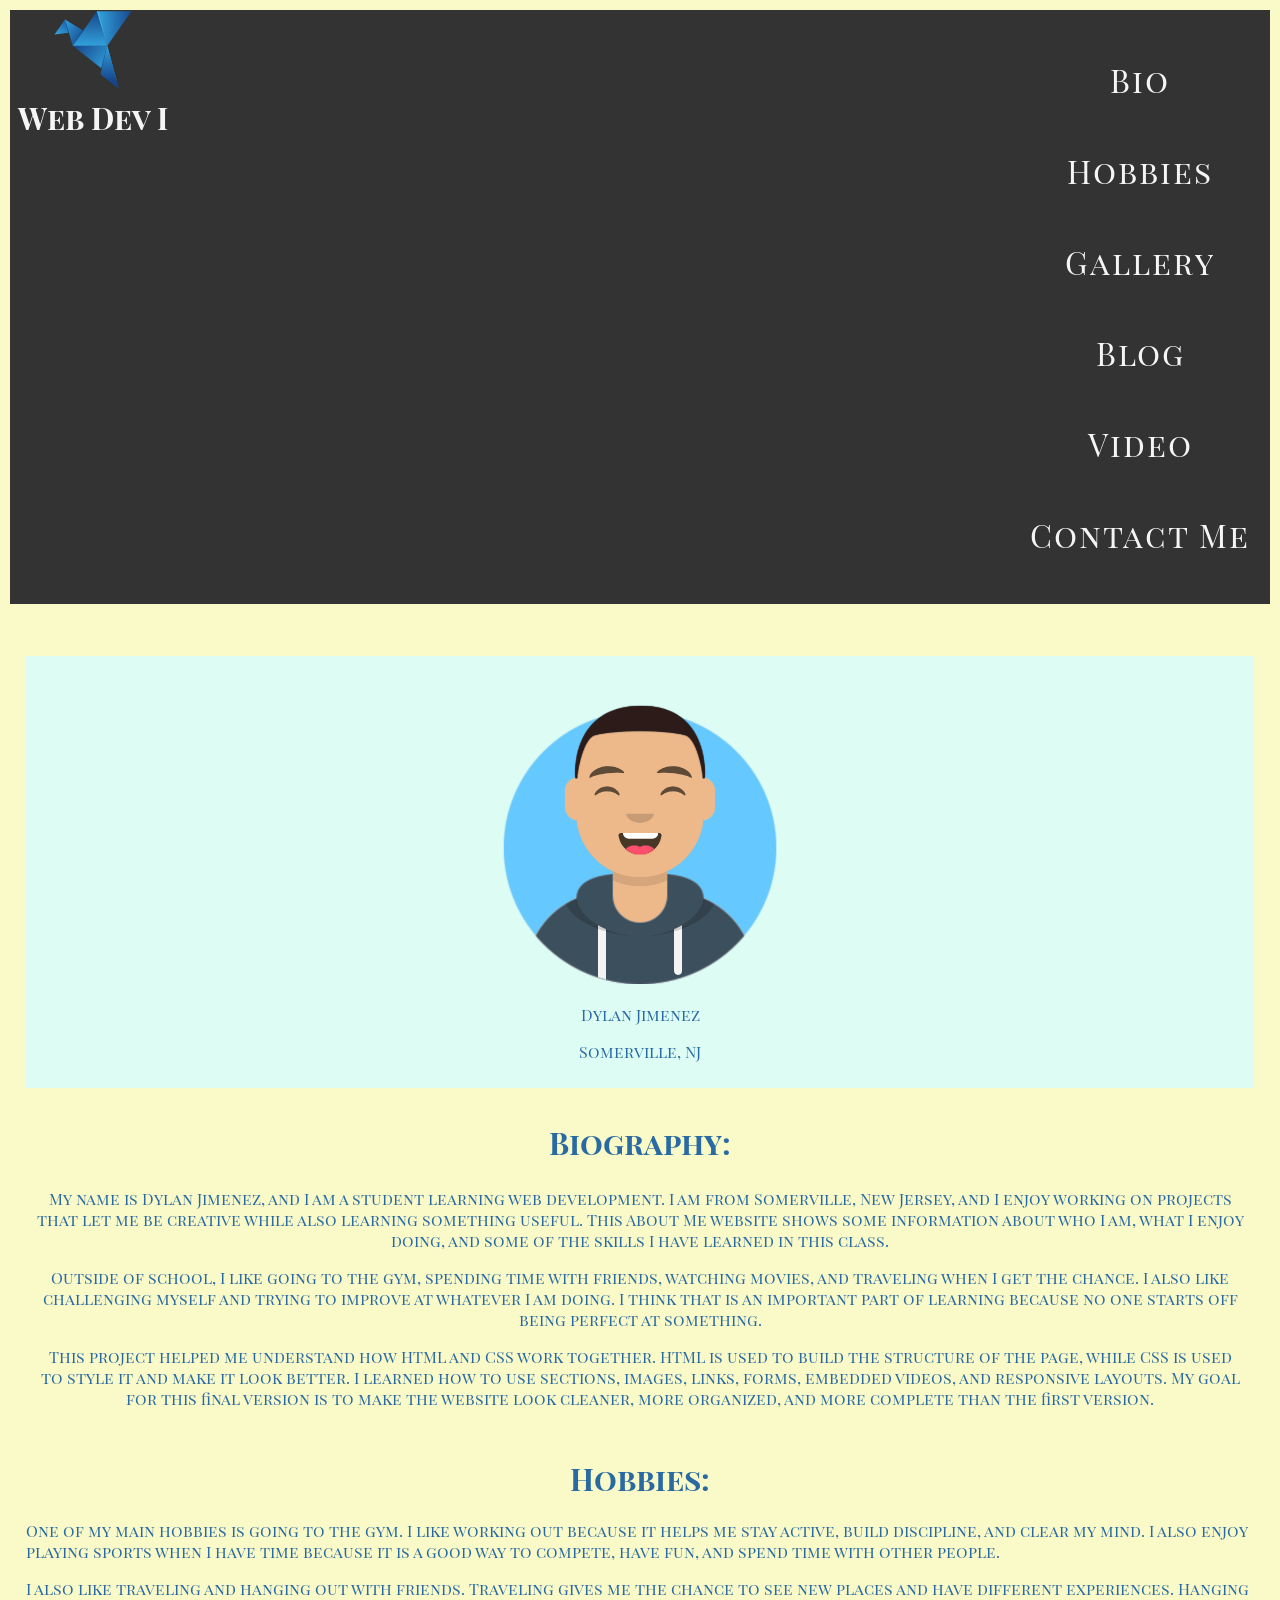
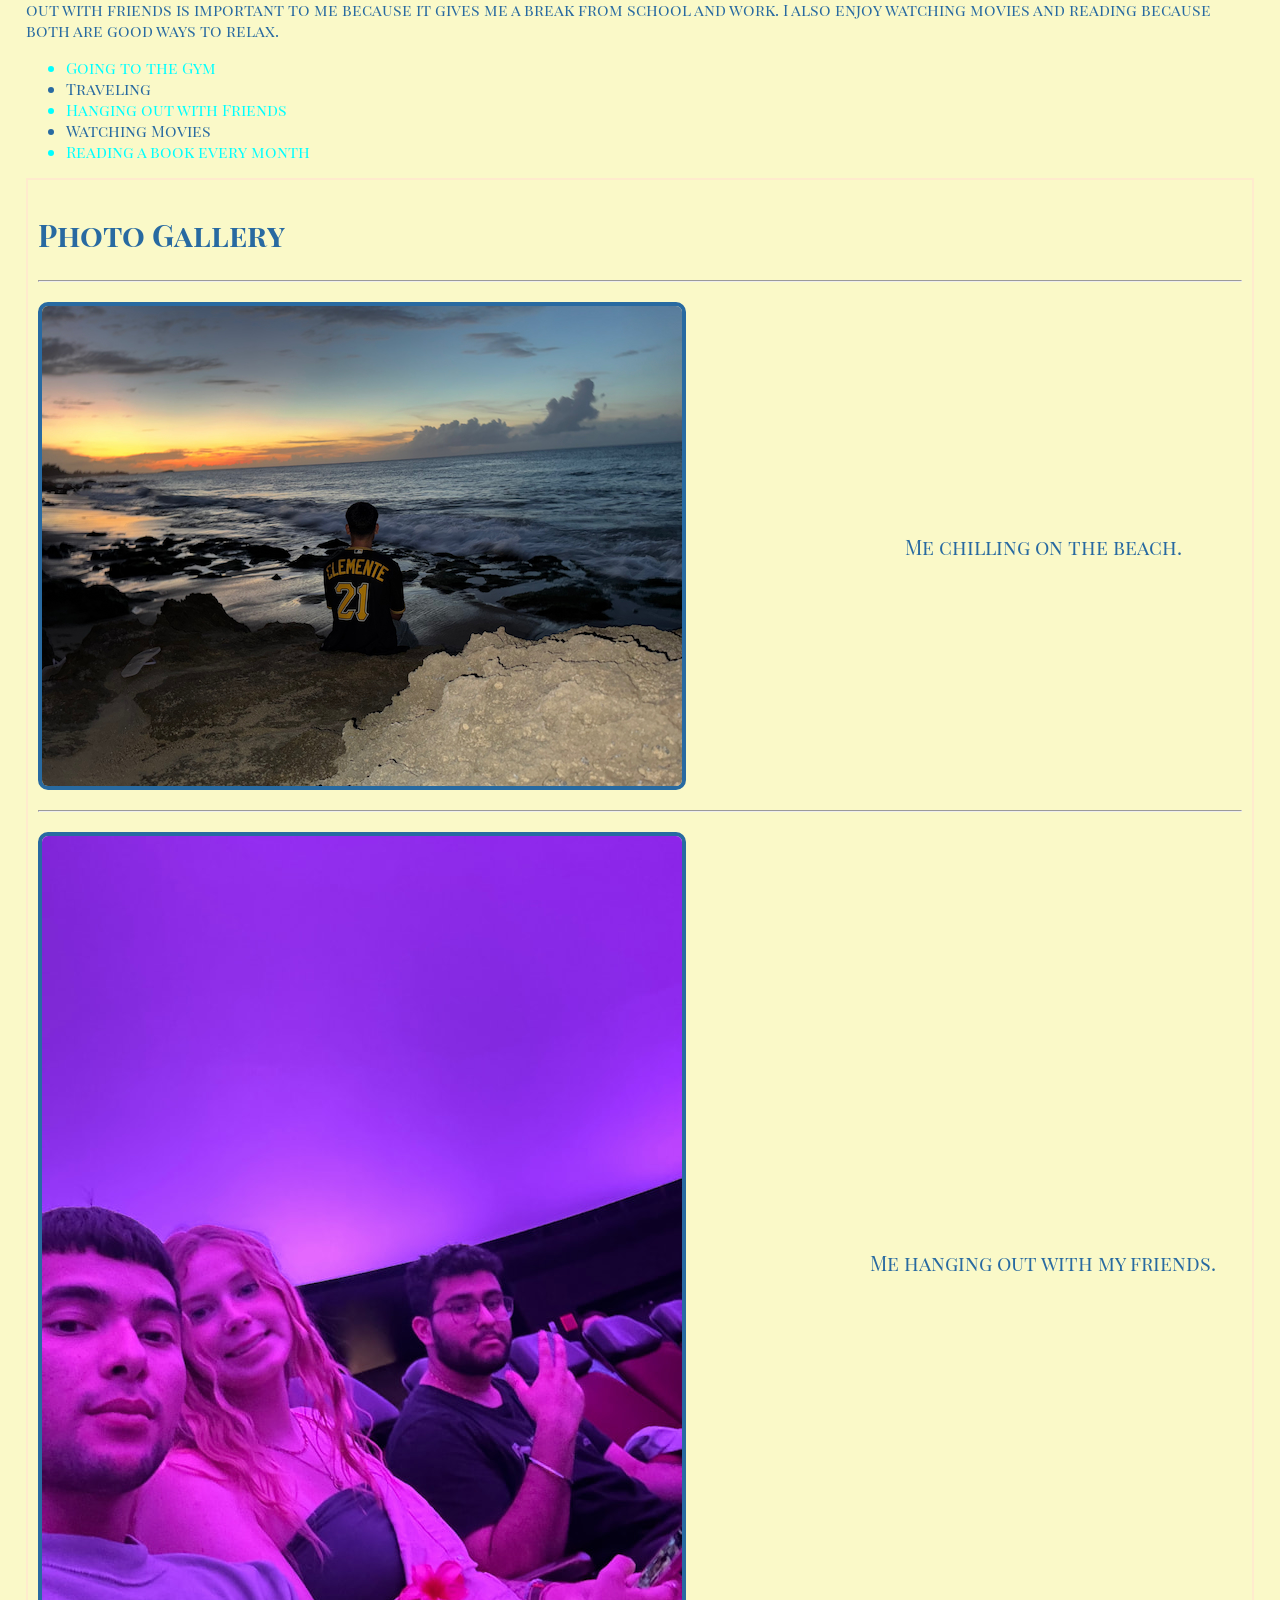
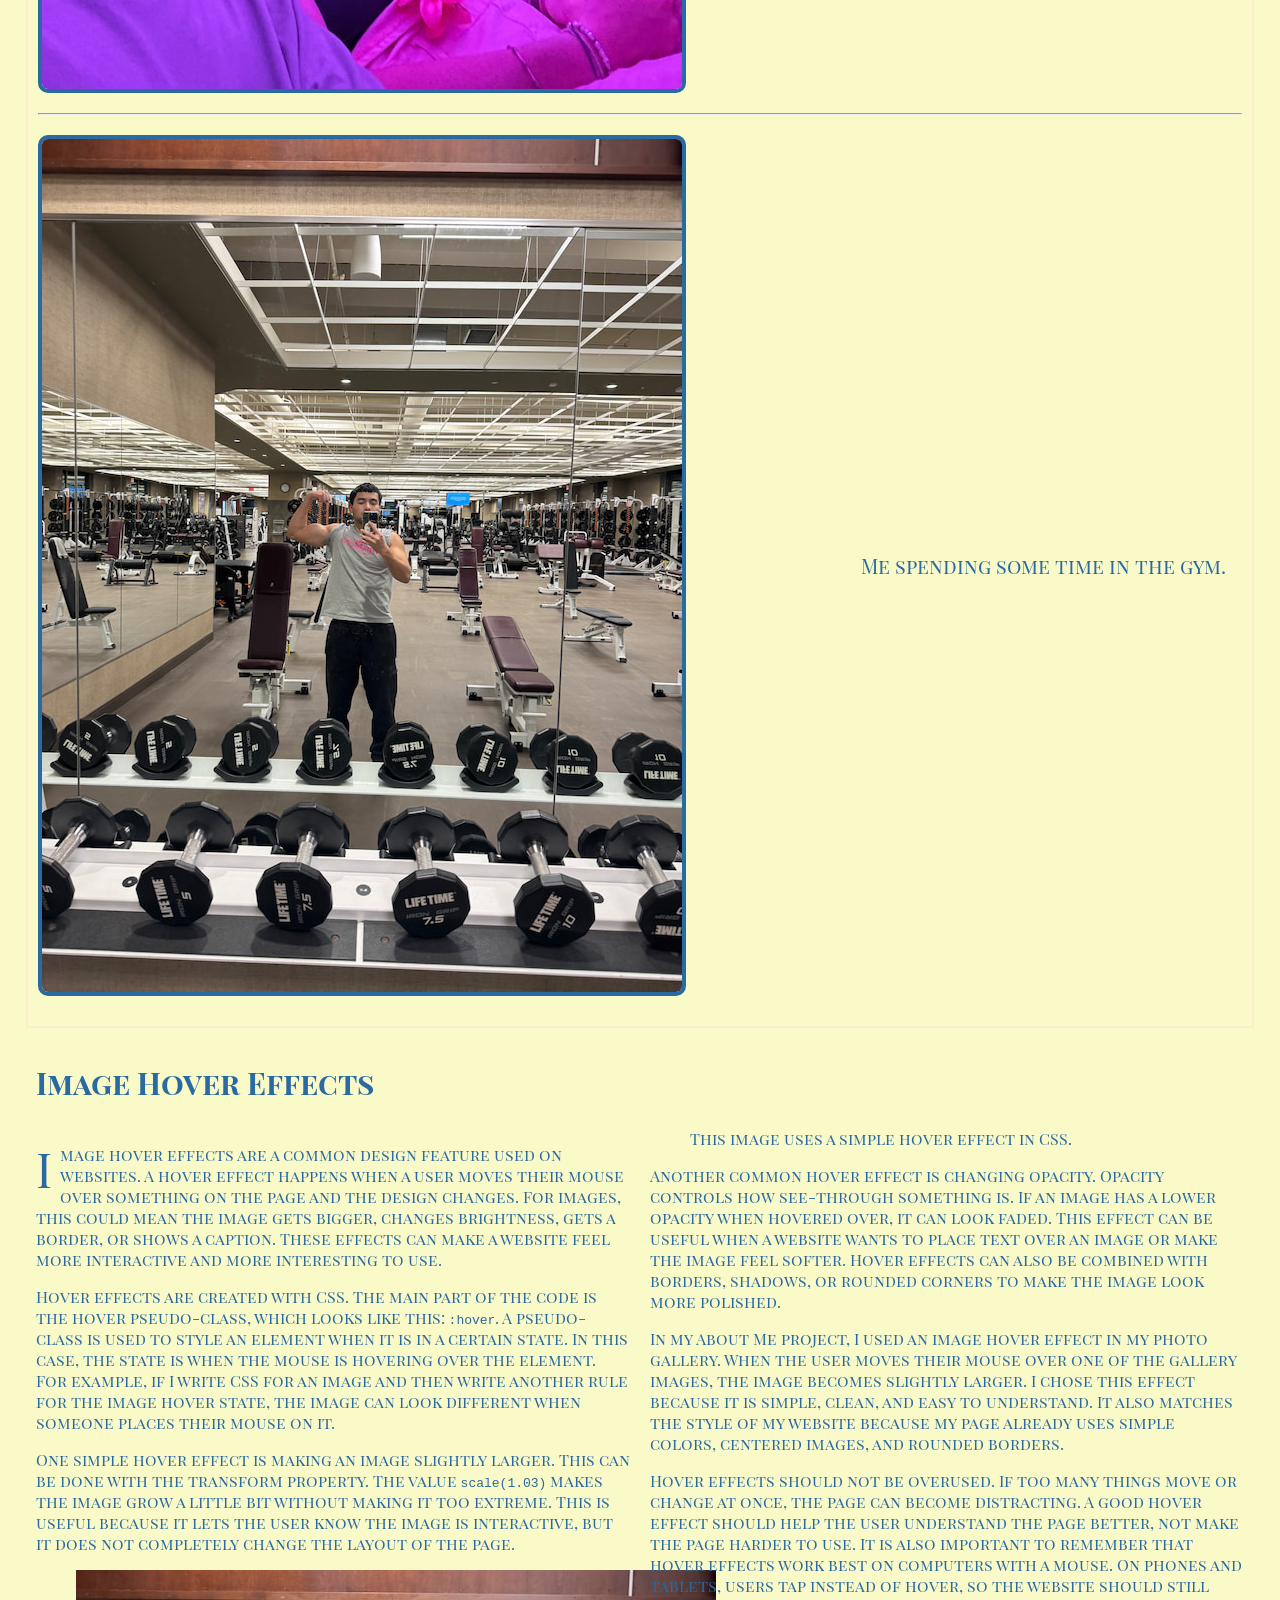
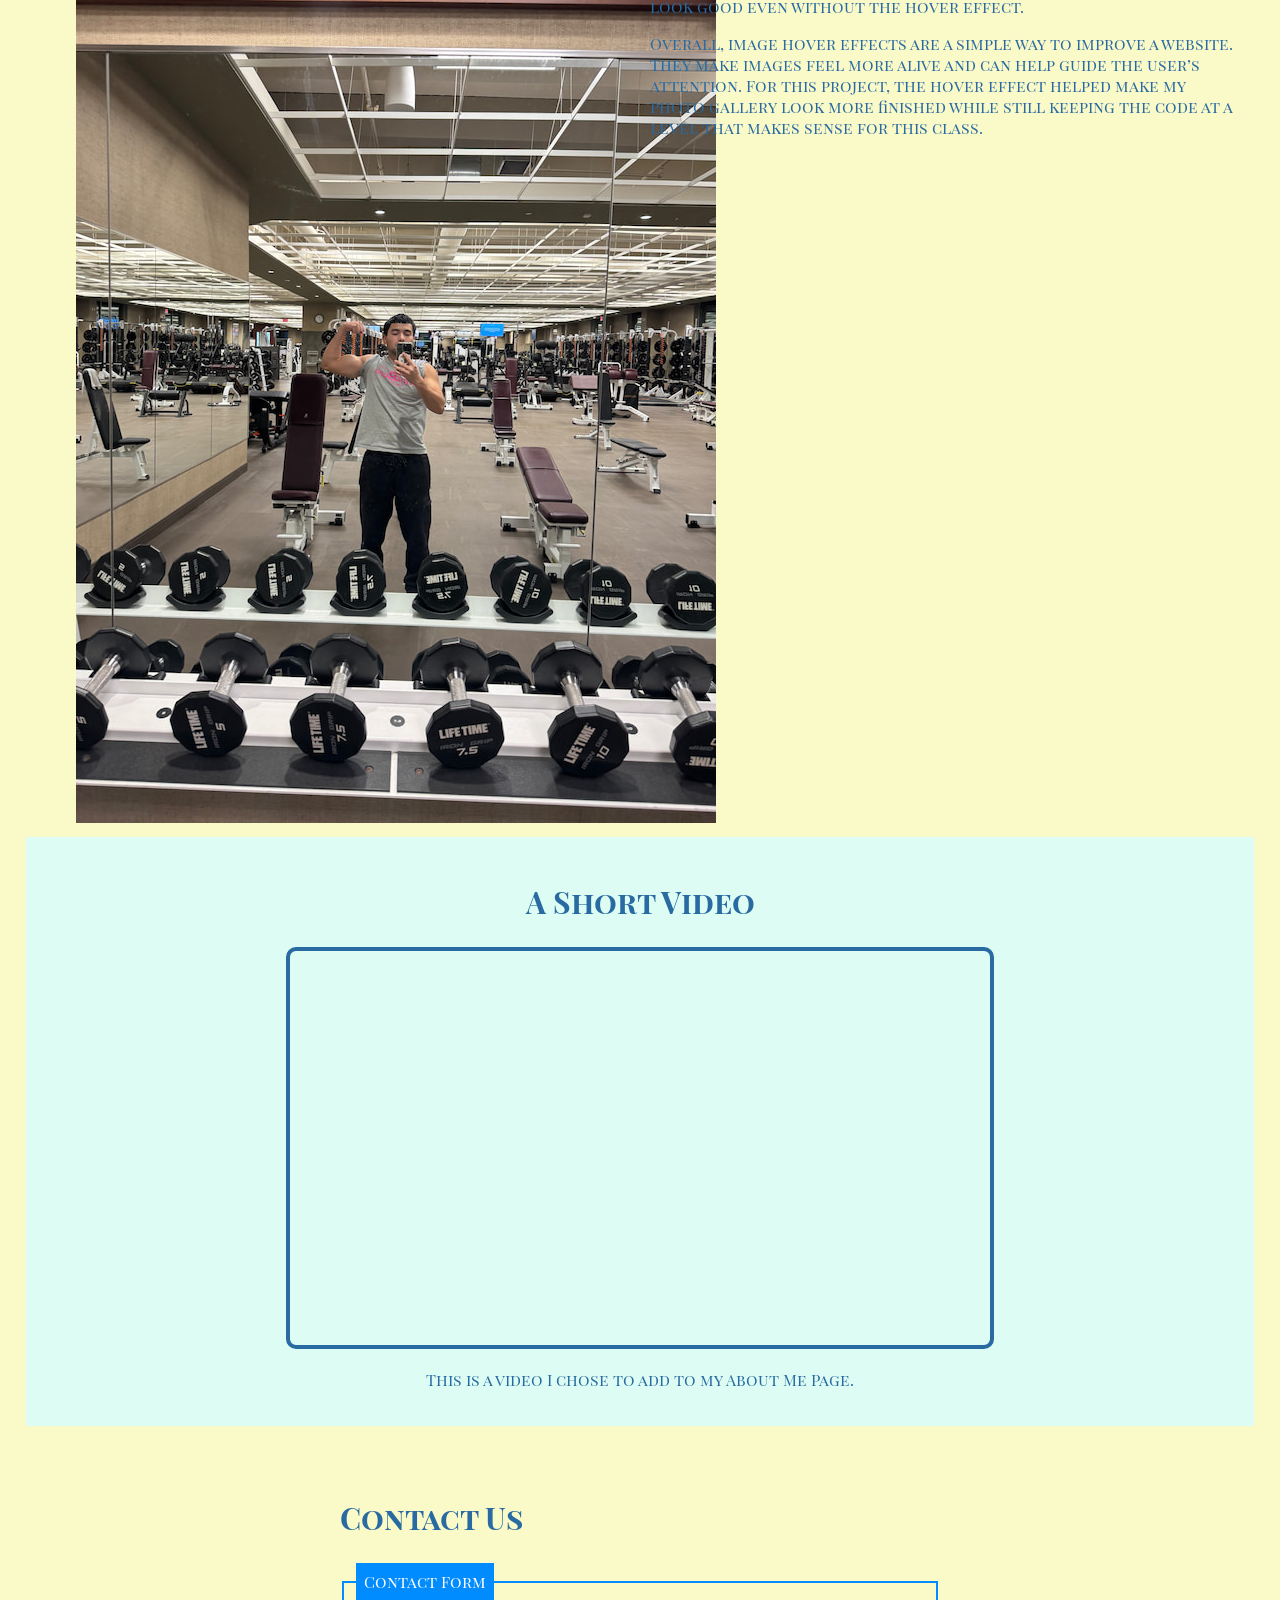
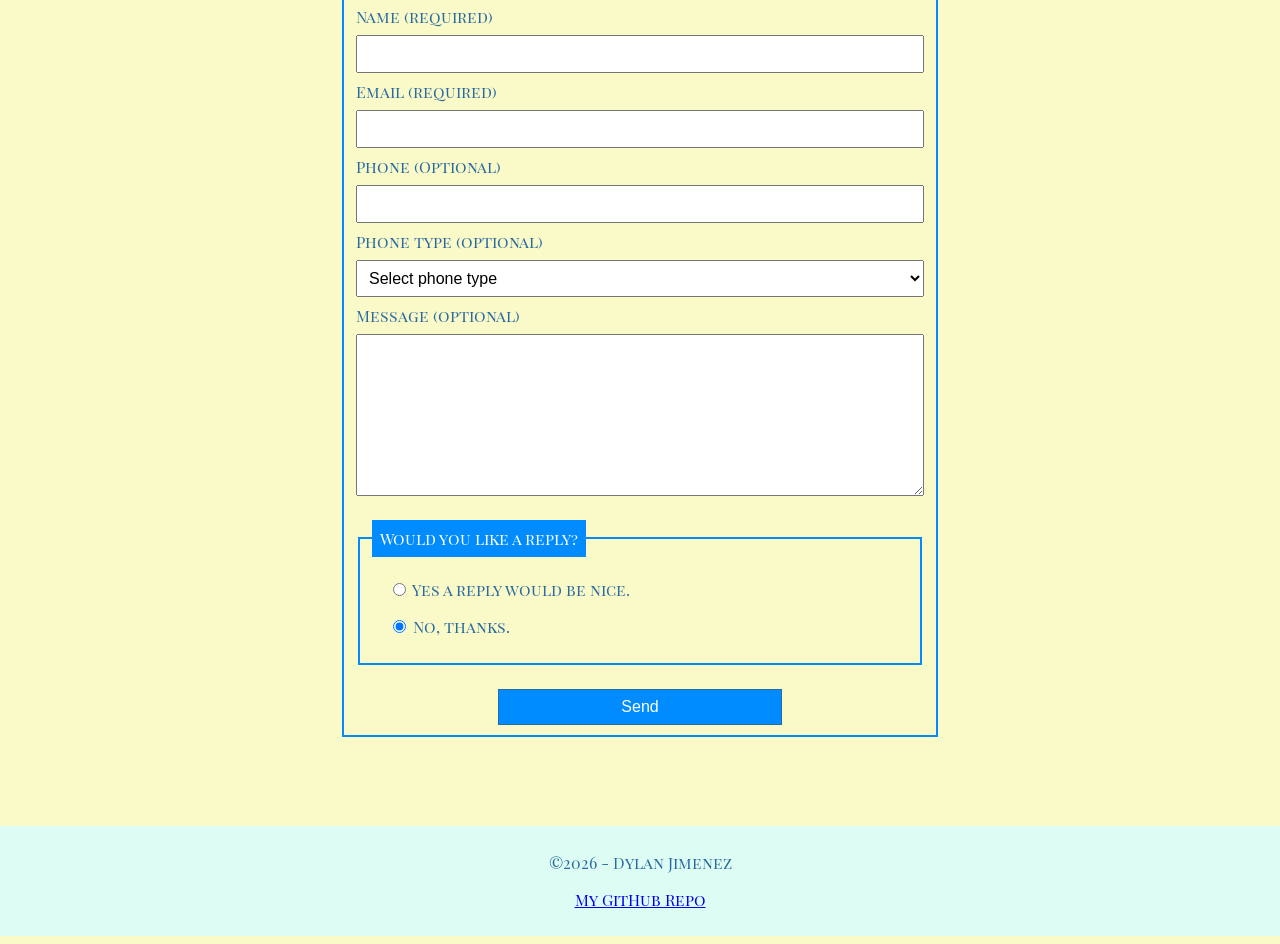
<file: index.html>
<!DOCTYPE html>
<html lang="en">

    <head>
        <meta charset="UTF-8">
        <meta name="viewport" content="width=device-width, initial-scale=1.0">
        <title>About Me</title>

        <link rel="preconnect" href="https://fonts.googleapis.com">
        <link rel="preconnect" href="https://fonts.gstatic.com" crossorigin>
        <link
            href="https://fonts.googleapis.com/css2?family=Playfair+Display+SC:ital,wght@0,400;0,700;0,900;1,400;1,700;1,900&display=swap"
            rel="stylesheet">

        <link rel="stylesheet" href="css/style.css">
        <link rel="stylesheet" href="css/nav.css">
    </head>

    <body>
        <!--the body element contains all content shown to a visitor-->

        <header>
            <!--the header shows logos and the page title-->
            <nav class="navbar">
                <div class="logo">
                    <img src="img/ptra-logo-1913689.svg"
                        alt="Blue origami logo">
                    <h1 class="logo-title">Web Dev I</h1>
                </div>

                <input type="checkbox" id="menu-toggle">
                <label for="menu-toggle" class="hamburger">&#9776;</label>

                <div class="navbar-links">
                    <ul>
                        <li><a href="#bio" class="nav-links">Bio</a></li>
                        <li><a href="#hobbies" class="nav-links">Hobbies</a>
                        </li>
                        <li><a href="#gallery" class="nav-links">Gallery</a>
                        </li>
                        <li><a href="#lit" class="nav-links">Blog</a></li>
                        <li><a href="#video" class="nav-links">Video</a></li>
                        <li><a href="#contact" class="nav-links">Contact Me</a>
                        </li>
                    </ul>
                </div>
            </nav>
        </header>

        <main>
            <!--The main envelops important page contents-->

            <section id="hero">
                <img src="img/avataaars.png" alt="Avatar picture of myself">

                <div>
                    <p>Dylan Jimenez</p>
                    <p>Somerville, NJ</p>
                </div>
            </section>

            <section id="bio">

                <h2>Biography:</h2>

                <div>
                    <p>
                        My name is Dylan Jimenez, and I am a student learning
                        web development. I am from Somerville, New Jersey, and I
                        enjoy working on projects that let me be creative while
                        also learning something useful. This About Me website
                        shows some information about who I am, what I enjoy
                        doing, and some of the skills I have learned in this
                        class.
                    </p>

                    <p>
                        Outside of school, I like going to the gym, spending
                        time with friends, watching movies, and traveling when I
                        get the chance. I also like challenging myself and
                        trying to improve at whatever I am doing. I think that
                        is an important part of learning because no one starts
                        off being perfect at something.
                    </p>

                    <p>
                        This project helped me understand how HTML and CSS work
                        together. HTML is used to build the structure of the
                        page, while CSS is used to style it and make it look
                        better. I learned how to use sections, images, links,
                        forms, embedded videos, and responsive layouts. My goal
                        for this final version is to make the website look
                        cleaner, more organized, and more complete than the
                        first version.
                    </p>
                </div>

            </section>

            <section id="hobbies">

                <h2>Hobbies:</h2>

                <div>
                    <p>
                        One of my main hobbies is going to the gym. I like
                        working out because it helps me stay active, build
                        discipline, and clear my mind. I also enjoy playing
                        sports when I have time because it is a good way to
                        compete, have fun, and spend time with other people.
                    </p>

                    <p>
                        I also like traveling and hanging out with friends.
                        Traveling gives me the chance to see new places and have
                        different experiences. Hanging out with friends is
                        important to me because it gives me a break from school
                        and work. I also enjoy watching movies and reading
                        because both are good ways to relax.
                    </p>

                    <ul>
                        <li>Going to the Gym</li>
                        <li>Traveling</li>
                        <li>Hanging out with Friends</li>
                        <li>Watching Movies</li>
                        <li>Reading a book every month</li>
                    </ul>
                </div>

            </section>

            <section id="gallery">

                <h2>Photo Gallery</h2>

                <hr>

                <figure>
                    <img src="img/Beach-640w.jpg" alt="Me at the beach">
                    <figcaption>Me chilling on the beach.</figcaption>
                </figure>

                <hr>

                <figure>
                    <img src="img/friends-640w.jpg" alt="Me and friends">
                    <figcaption>Me hanging out with my friends.</figcaption>
                </figure>

                <hr>

                <figure>
                    <img src="img/Gym-640w.jpg" alt="Me in the gym">
                    <figcaption>Me spending some time in the gym.</figcaption>
                </figure>

            </section>

            <article id="lit">

                <h2>Image Hover Effects</h2>

                <div>

                    <p>
                        Image hover effects are a common design feature used on
                        websites. A hover effect happens when a user moves their
                        mouse over something on the page and the design changes.
                        For images, this could mean the image gets bigger,
                        changes brightness, gets a border, or shows a caption.
                        These effects can make a website feel more interactive
                        and more interesting to use.
                    </p>

                    <p>
                        Hover effects are created with CSS. The main part of the
                        code is the hover pseudo-class, which looks like this:
                        <code>:hover</code>. A pseudo-class is used to style an
                        element when it is in a certain state. In this case, the
                        state is when the mouse is hovering over the element.
                        For example, if I write CSS for an image and then write
                        another rule for the image hover state, the image can
                        look different when someone places their mouse on it.
                    </p>

                    <p>
                        One simple hover effect is making an image slightly
                        larger. This can be done with the transform property.
                        The value <code>scale(1.03)</code> makes the image grow
                        a little bit without making it too extreme. This is
                        useful because it lets the user know the image is
                        interactive, but it does not completely change the
                        layout of the page.
                    </p>

                    <figure>
                        <img src="img/Gym-640w.jpg"
                            alt="Example of image hover effect">
                        <figcaption>This image uses a simple hover effect in
                            CSS.</figcaption>
                    </figure>

                    <p>
                        Another common hover effect is changing opacity. Opacity
                        controls how see-through something is. If an image has a
                        lower opacity when hovered over, it can look faded. This
                        effect can be useful when a website wants to place text
                        over an image or make the image feel softer. Hover
                        effects can also be combined with borders, shadows, or
                        rounded corners to make the image look more polished.
                    </p>

                    <p>
                        In my About Me project, I used an image hover effect in
                        my photo gallery. When the user moves their mouse over
                        one of the gallery images, the image becomes slightly
                        larger. I chose this effect because it is simple, clean,
                        and easy to understand. It also matches the style of my
                        website because my page already uses simple colors,
                        centered images, and rounded borders.
                    </p>

                    <p>
                        Hover effects should not be overused. If too many things
                        move or change at once, the page can become distracting.
                        A good hover effect should help the user understand the
                        page better, not make the page harder to use. It is also
                        important to remember that hover effects work best on
                        computers with a mouse. On phones and tablets, users tap
                        instead of hover, so the website should still look good
                        even without the hover effect.
                    </p>

                    <p>
                        Overall, image hover effects are a simple way to improve
                        a website. They make images feel more alive and can help
                        guide the user’s attention. For this project, the hover
                        effect helped make my photo gallery look more finished
                        while still keeping the code at a level that makes sense
                        for this class.
                    </p>

                </div>

            </article>

            <section id="video">
                <h2>A Short Video</h2>

                <iframe id="myVideo" width="560" height="315"
                    src="https://www.youtube.com/embed/VH_aDs4DfJU?si=YCGV6R4V-DKSQ9hM"
                    title="YouTube video player" frameborder="0"
                    allow="accelerometer; autoplay; clipboard-write; encrypted-media; gyroscope; picture-in-picture; web-share"
                    referrerpolicy="strict-origin-when-cross-origin"
                    allowfullscreen></iframe>

                <p>This is a video I chose to add to my About Me Page.</p>
            </section>

            <section id="contact">

                <h2>Contact Us</h2>

                <form id="contactForm" name="contactForm" method="post"
                    data-netlify="true">
                    <input type="hidden" name="form-name" value="contactForm">

                    <fieldset>
                        <legend>Contact Form</legend>

                        <div id="formElements">
                            <!-- name -->
                            <label for="name">Name (required)</label>
                            <input type="text" id="name" name="name" required>

                            <!-- email -->
                            <label for="email">Email (required)</label>
                            <input type="email" id="email" name="email"
                                required>

                            <!-- phone -->
                            <label for="phone">Phone (Optional)</label>
                            <input type="tel" id="phone" name="phone">

                            <!-- phone type -->
                            <label for="phonetype">Phone type (optional)</label>
                            <select id="phonetype" name="phonetype">
                                <option value="" selected>Select phone type
                                </option>
                                <option value="Mobile">Mobile</option>
                                <option value="Work">Work</option>
                                <option value="Home">Home</option>
                            </select>

                            <!-- message -->
                            <label for="message">Message (optional)</label>
                            <textarea id="message" name="message"
                                rows="8"></textarea>

                            <!-- reply -->
                            <fieldset>
                                <legend>Would you like a reply?</legend>

                                <ul>
                                    <li>
                                        <input type="radio" id="message-yes"
                                            name="reply"
                                            value="Yes a reply please.">
                                        <label for="message-yes">Yes a reply
                                            would be nice.</label>
                                    </li>
                                    <li>
                                        <input type="radio" id="message-no"
                                            name="reply" value="No reply please"
                                            checked>
                                        <label for="message-no">No,
                                            thanks.</label>
                                    </li>
                                </ul>
                            </fieldset>

                            <!-- submit -->
                            <button type="submit">Send</button>

                        </div>

                    </fieldset>
                </form>
            </section>

        </main>

        <footer>
            <p>©2026 - Dylan Jimenez</p>
            <p>
                <a href="https://github.com/RVCC-IDMX/about-me-Dylan-Jim.git">My
                    GitHub Repo</a>
            </p>
        </footer>

    </body>

</html>
</file>
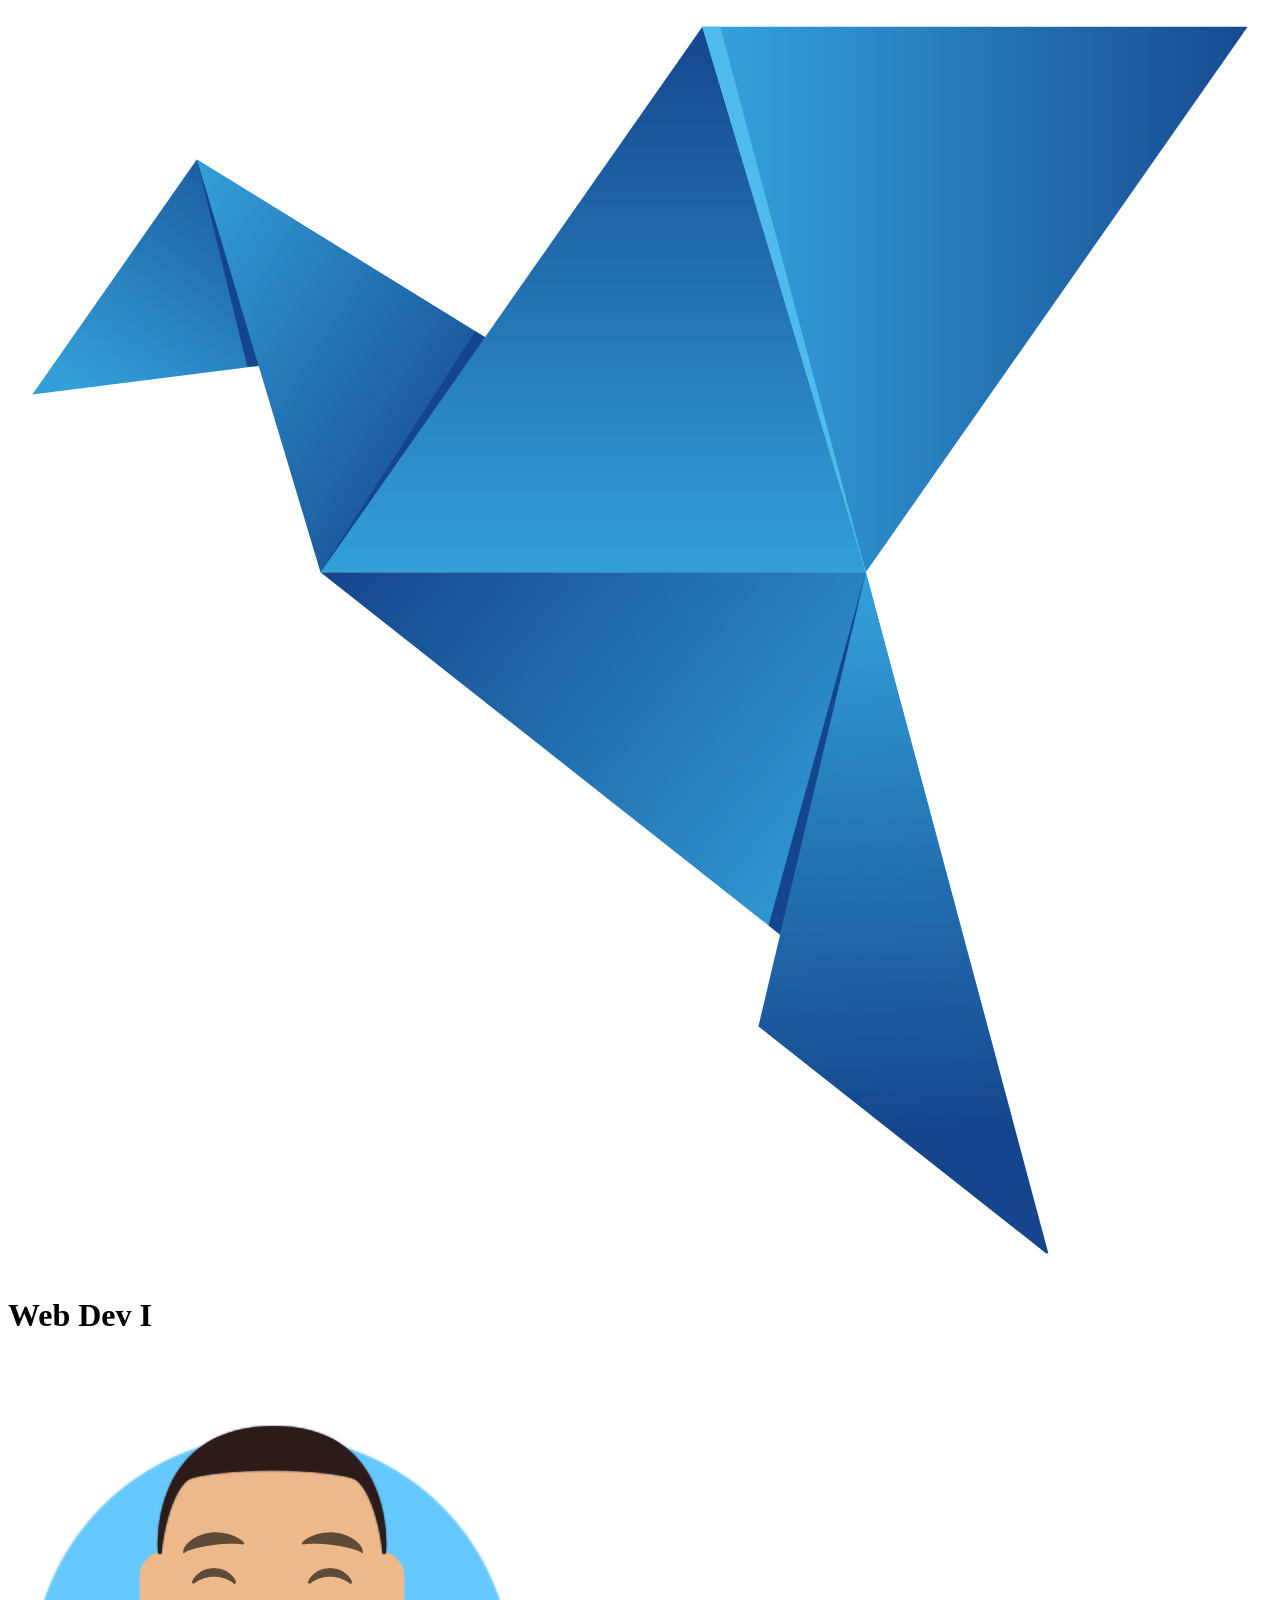
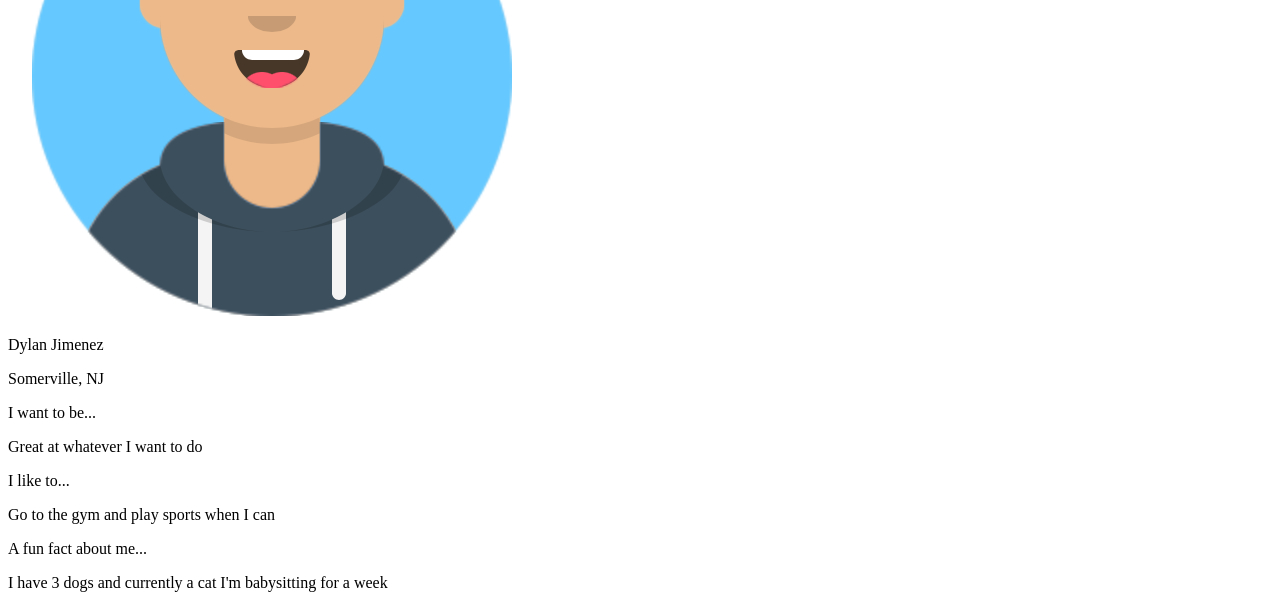
<file: Adding HTML, Images, Text/index.html>
<!DOCTYPE html>
<html lang="en">

    <head>
        <meta charset="UTF-8">
        <meta name="viewport" content="width=device-width, initial-scale=1.0">
        <title>About Me</title>
    </head>

    <body>
        <!--the body element contains all content shown to a visitor-->

        <header>
            <!--the header shows logos and the page title-->
            <img src="img/ptra-logo-1913689.svg" alt="Blue origami logo">
            <h1>Web Dev I</h1>
        </header>

        <main>
            <!--The main envelops important page contents-->

            <section>
                <img src="img/avataaars.png" alt="Avatar picture of myself">

                <div>
                    <p>Dylan Jimenez</p>
                    <p>Somerville, NJ</p>
                </div>
            </section>

            <section>

                <!-- Bio section, Personal info -->

                <div>

                    <p>I want to be...</p>

                    <p>Great at whatever I want to do</p>

                    <p>I like to...</p>
                    <p>Go to the gym and play sports when I can</p>

                    <p>A fun fact about me...</p>
                    <p>I have 3 dogs and currently a cat I'm babysitting for a
                        week</p>

                </div>

            </section>

        </main>

    </body>

</html>
</file>
<file: css/style.css>
body {
    font-family: "Playfair Display SC", serif;
    background-color: #FAF9C8;
    color: #286AA1;
    margin: 0;
}

h1, h2, h3, h4, h5, h6 {
    font-family: "Playfair Display SC", serif;
    font-size: 30px;
}

header {
    text-align: center;
    padding: 10px;
}

header img {
    width: 80px;
}

#hero, footer {
    background-color: #DDFDF4;
    text-align: center;
    padding: 10px;
}

/* Hero Section */
#hero img {
    width: 300px;
    max-width: 100%;
}

/* Bio Section */
#bio {
    text-align: center;
    padding: 10px;
}

/* Hobbies */
#hobbies {
    display: flex;
    flex-direction: column;
    align-items: center;
}

#hobbies h2 {
    margin-bottom: 5px;
}

#hobbies ul li:nth-child(odd) {
    color: aqua;
}

/* Gallery */
#gallery {
    border: 2px solid blanchedalmond;
    padding: 10px;
}

#gallery img {
    max-width: 100%;
}

#gallery figure {
    text-align: center;
    margin: 20px 0;
}

/* Literature */
#lit {
    padding: 10px;
}

/* Drop cap */
#lit p:first-child::first-letter {
    font-size: 3rem;
    float: left;
    margin-right: 8px;
    line-height: 1;
}

/* Tablet size */
@media screen and (min-width: 60em) {

    #gallery figure {
        display: grid;
        grid-template-columns: 2fr 1fr;
        align-items: center;
        gap: 10px;
    }

    #gallery figcaption {
        display: flex;
        justify-content: center;
        align-items: center;
        font-size: 20px;
    }

    #lit div {
        columns: 2;
        column-gap: 20px;
    }
}

/* Larger screen */
@media screen and (min-width: 100em) {

    #gallery {
        display: grid;
        grid-template-columns: 1fr 1fr 1fr;
        gap: 15px;
    }

    #gallery h2 {
        grid-column: 1 / 4;
        text-align: center;
    }

    #gallery hr {
        display: none;
    }

    #gallery figure {
        display: block;
    }

    #gallery figcaption {
        display: block;
        text-align: center;
        font-size: 16px;
    }
}

/* Contact form */
#formElements {
    display:grid;
    row-gap:.5em;
}

#contact {
    padding: 1rem;
    max-width:600px;
    margin: 2rem auto;
}

fieldset {
    border: 2px solid #008cff;
    margin-top:1em;
    margin-bottom:1em;
}

legend {
    background-color:#008cff;
    color: white;
    padding:.5em;
}

#contact input, #contact textarea, #contact select, #contact button {
    padding: 0.5em;
    font-size:1rem;
}

#contact ul {
    list-style:none;
    padding:0px;
}
#contact li {
    margin:1rem;
}
#contact button {
    background-color:#008cff;
    color:white;
    border: 1px solid #286AA1;
    max-width:400px;
    width:50%;
    justify-self: center;
}

/* Video section */
#video {
    text-align: center;
    background-color: #DDFDF4;
    padding: 20px;
}

#myVideo {
    width: 80%;
    max-width: 700px;
    aspect-ratio: 16 / 9;
    height: auto;
    border: 4px solid #286AA1;
    border-radius: 10px;
}

/* Gallery hover effect */
#gallery img {
    border: 4px solid #286AA1;
    border-radius: 10px;
}

#gallery img:hover {
    transform: scale(1.03);
}

/* Hamburger Menu */
#menu-toggle {
    display: none;
}

.hamburger {
    display: none;
    font-size: 30px;
    cursor: pointer;
}

/* Phone size */
@media screen and (max-width: 60em) {

    .hamburger {
        display: block;
    }

    .navbar-links {
        display: none;
        width: 100%;
    }

    .navbar-links ul {
        flex-direction: column;
        padding: 0;
    }

    .navbar-links li {
        margin: 10px 0;
    }

    #menu-toggle:checked ~ .navbar-links {
        display: block;
    }
}
</file>
<file: css/nav.css>
/* get rid of padding and string on body so header is at top */
body {
    margin: 0;
}

/* add some padding back to rest of page */
main {
    padding: 2vw;
}

/* navbar */
.navbar {
    background-color: #333;
    color: whitesmoke;
    display: flex;
    flex-direction: column;
    font-size: 1.5rem;
    margin-bottom: 1rem;
}

/* logo */
.logo {
    display: flex;
    flex-direction: column;
    align-items: center;
}

.logo img {
    width: 80px;
}

.logo-title {
    margin: .5rem;
}

/* navigation list */
.navbar-links ul {
    list-style: none;
    padding: 0;
}

.navbar-links li {
    list-style: none;
    display: block;
    padding: .5rem 0;
    text-align: center;
}

/*
style all a tags in header
and then on hover
*/
.navbar-links a {
    color: whitesmoke;
    background-color: #333;
    font-size: 2rem;
    padding: 1rem 1.25rem;
    letter-spacing: 2px;
    text-decoration: none;
    display: inline-block;
}

.navbar-links a:hover,
.navbar-links a:focus {
    color: #333;
    background-color: whitesmoke;
    border-radius: 10px;
    outline: none;
}

/*
media query for non-mobile nav bar
min-width set to width of nav elements
such that no text wraps
*/
@media screen and (min-width: 60em) {

    .navbar-links {
        display: flex;
        flex-direction: row;
        justify-content: space-between;
    }

    .navbar {
        flex-direction: row;
        justify-content: space-between;
    }
}
</file>
